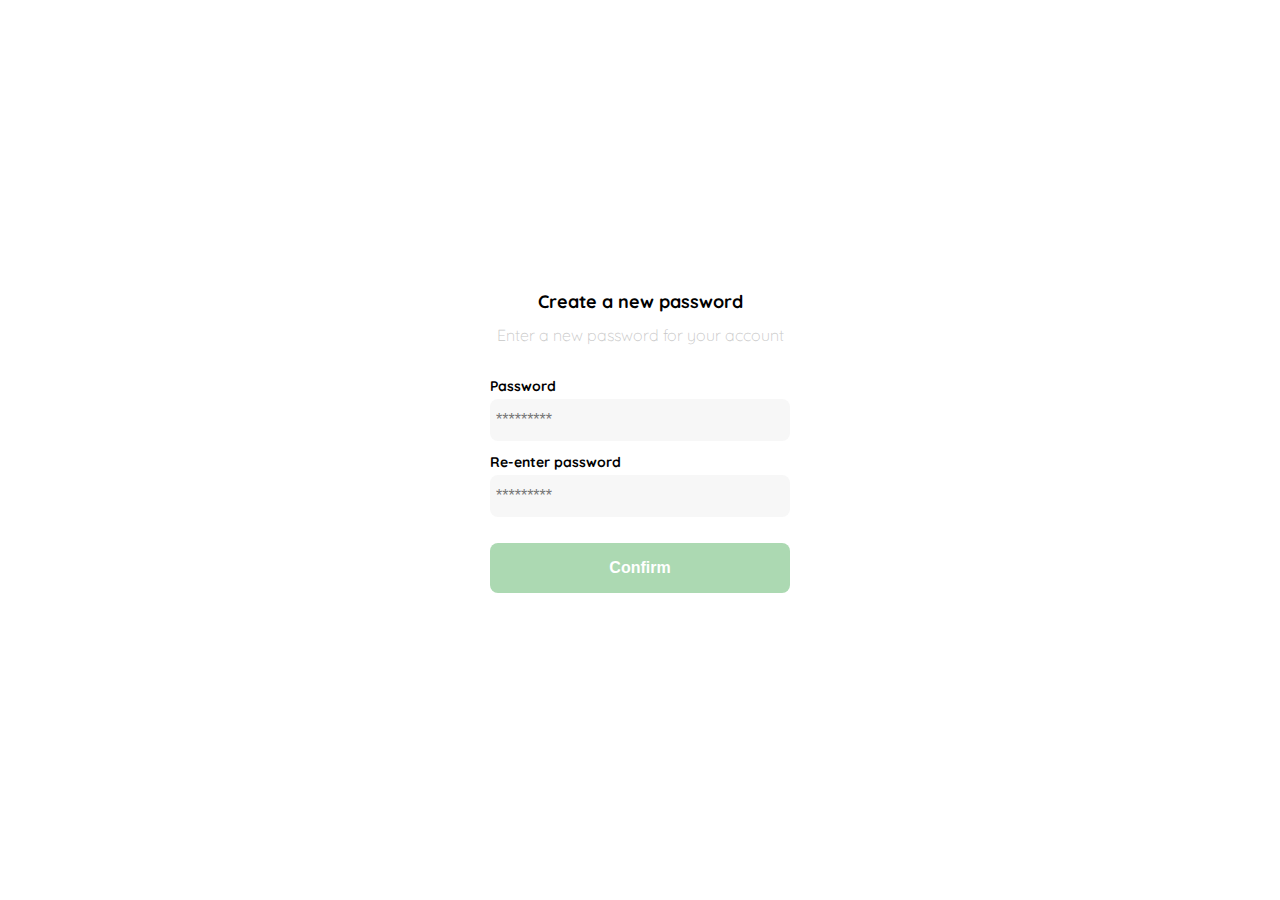
<file: class-1.html>
<!DOCTYPE html>
<html lang="en">
<head>
    <meta charset="UTF-8">
    <meta http-equiv="X-UA-Compatible" content="IE=edge">
    <meta name="viewport" content="width=device-width, initial-scale=1.0">
    <link rel="preconnect" href="https://fonts.googleapis.com">
    <link rel="preconnect" href="https://fonts.gstatic.com" crossorigin>
    <link href="https://fonts.googleapis.com/css2?family=Quicksand:wght@300;500;700&display=swap" rel="stylesheet">
    <title>Document</title>
    <style>
        :root {
            --white: #FFFFFF;
            --black: #000000;
            --very-light-pink: #C7C7C7;
            --text-input-field: #F7F7F7;
            --dark: #232830;
            --hospital-green: #ACD9B2;
            --sm: 14px;
            --md: 16px;
            --lg: 18px;
        }
        body {
            margin: 0;
            font-family: 'Quicksand', sans-serif;
        }
        .login {
            width: 100%;
            height: 100vh;
            display: grid;
            place-items: center;
        }
        .form-container {
            display: grid;
            grid-template-rows: auto 1fr auto;
            width: 300px;
        }
        .form {
            display: flex;
            flex-direction: column;
        }
        .logo {
            width: 150px;
            margin-bottom: 48px;
            justify-self: center;
            display: none;
        }
        .title {
            font-size: var(--lg);
            margin-bottom: 12px;
            text-align: center;
        }
        .subtitle {
            color: var(--very-light-pink);
            font-size: var(--md);
            font-weight: 300;
            margin-top: 0;
            margin-bottom: 32px;
            text-align: center;
        }
        .label {
            font-size: var(--sm);
            font-weight: bold;
            margin-bottom: 4px;
        }
        .input {
            background-color: var(--text-input-field);
            border: none;
            border-radius: 8px;
            height: 30px;
            font-size: var(--md);
            padding: 6px;
            margin-bottom: 12px;
        }
        .primary-button {
            background-color: var(--hospital-green);
            border-radius: 8px;
            border: none;
            color: var(--white);
            width: 100%;
            cursor: pointer;
            font-size: var(--md);
            font-weight: bold;
            height: 50px;
        }
        .login-button {
            margin-top: 14px;
            margin-bottom: 30px;
        }
        @media (max-width: 640px) {
            .logo {
                display: block;
            }
        }
    </style>
</head>
<body>
    <div class="login">
        <div class="form-container">
            <img src="./logos/logo_yard_sale.svg" alt="logo" class="logo" />

            <h1 class="title">Create a new password</h1>
            <p class="subtitle">Enter a new password for your account</p>

            <form action="/" class="form">
                <label for="password" class="label">Password</label>
                <input type="password" id="password" placeholder="*********" class="input input-password" />

                <label for="new-password" class="label">Re-enter password</label>
                <input type="password" id="new-password" placeholder="*********" class="input input-password" />

                <input type="submit" value="Confirm" class="primary-button login-button" />
            </form>
        </div>
    </div>
</body>
</html>
</file>
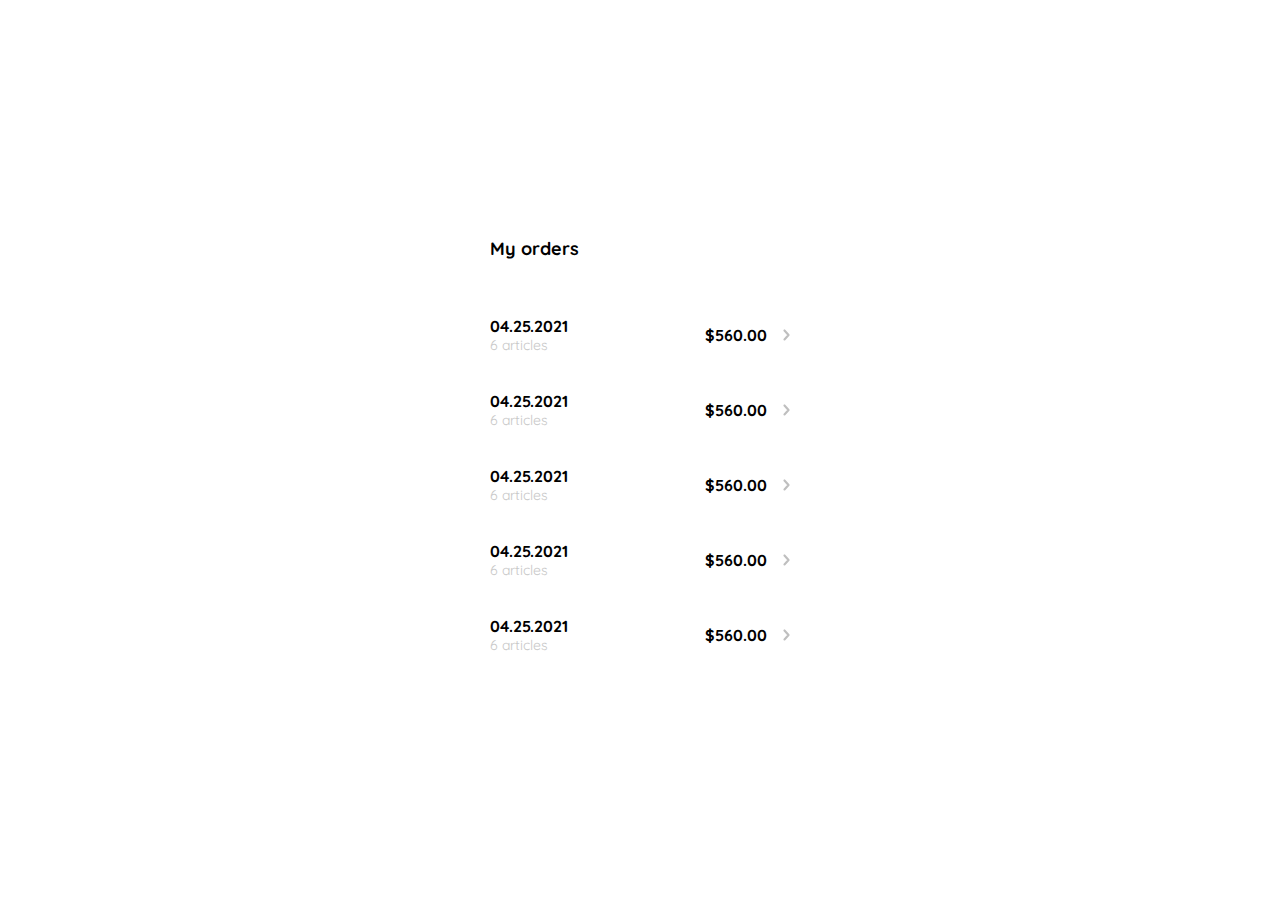
<file: class-10.html>
<!DOCTYPE html>
<html lang="en">
<head>
    <meta charset="UTF-8">
    <meta http-equiv="X-UA-Compatible" content="IE=edge">
    <meta name="viewport" content="width=device-width, initial-scale=1.0">
    <link rel="preconnect" href="https://fonts.googleapis.com">
    <link rel="preconnect" href="https://fonts.gstatic.com" crossorigin>
    <link href="https://fonts.googleapis.com/css2?family=Quicksand:wght@300;500;700&display=swap" rel="stylesheet">
    <title>Document</title>
    <style>
        :root {
            --white: #FFFFFF;
            --black: #000000;
            --very-light-pink: #C7C7C7;
            --text-input-field: #F7F7F7;
            --dark: #232830;
            --hospital-green: #ACD9B2;
            --sm: 14px;
            --md: 16px;
            --lg: 18px;
        }
        body {
            margin: 0;
            font-family: 'Quicksand', sans-serif;
        }
        .my-order {
            width: 100%;
            height: 100vh;
            display: grid;
            place-items: center;
        }
        .title {
            font-size: var(--lg);
            margin-bottom: 40px;
        }
        .my-order-container {
            display: grid;
            grid-template-rows: auto 1fr auto;
            width: 300px;
        }
        .my-order-content {
            display: flex;
            flex-direction: column;
        }
        .order {
            display: grid;
            grid-template-columns: auto 1fr auto;
            gap: 16px;
            align-items: center;
            margin-bottom: 5px;
        }
        .order p:nth-child(1) {
            display: flex;
            flex-direction: column;
        }
        .order p span:nth-child(1) {
            font-size: var(--md);
            font-weight: bold;
        }
        .order p span:nth-child(2) {
            font-size: var(--sm);
            color: var(--very-light-pink);
        }
        .order p:nth-child(2) {
            text-align: end;
            font-weight: bold;
        }
    </style>
</head>
<body>
    <div class="my-order">
        <div class="my-order-container">
            <h1 class="title">My orders</h1>

            <div class="my-order-content">
                <div class="order">
                    <p>
                        <span>04.25.2021</span>
                        <span>6 articles</span>
                    </p>
                    <p>$560.00</p>
                    <img src="./icons/flechita.svg" alt="arrow">
                </div>

                <div class="order">
                    <p>
                        <span>04.25.2021</span>
                        <span>6 articles</span>
                    </p>
                    <p>$560.00</p>
                    <img src="./icons/flechita.svg" alt="arrow">
                </div>

                <div class="order">
                    <p>
                        <span>04.25.2021</span>
                        <span>6 articles</span>
                    </p>
                    <p>$560.00</p>
                    <img src="./icons/flechita.svg" alt="arrow">
                </div>

                <div class="order">
                    <p>
                        <span>04.25.2021</span>
                        <span>6 articles</span>
                    </p>
                    <p>$560.00</p>
                    <img src="./icons/flechita.svg" alt="arrow">
                </div>

                <div class="order">
                    <p>
                        <span>04.25.2021</span>
                        <span>6 articles</span>
                    </p>
                    <p>$560.00</p>
                    <img src="./icons/flechita.svg" alt="arrow">
                </div>
            </div>
        </div>
    </div>
</body>
</html>
</file>
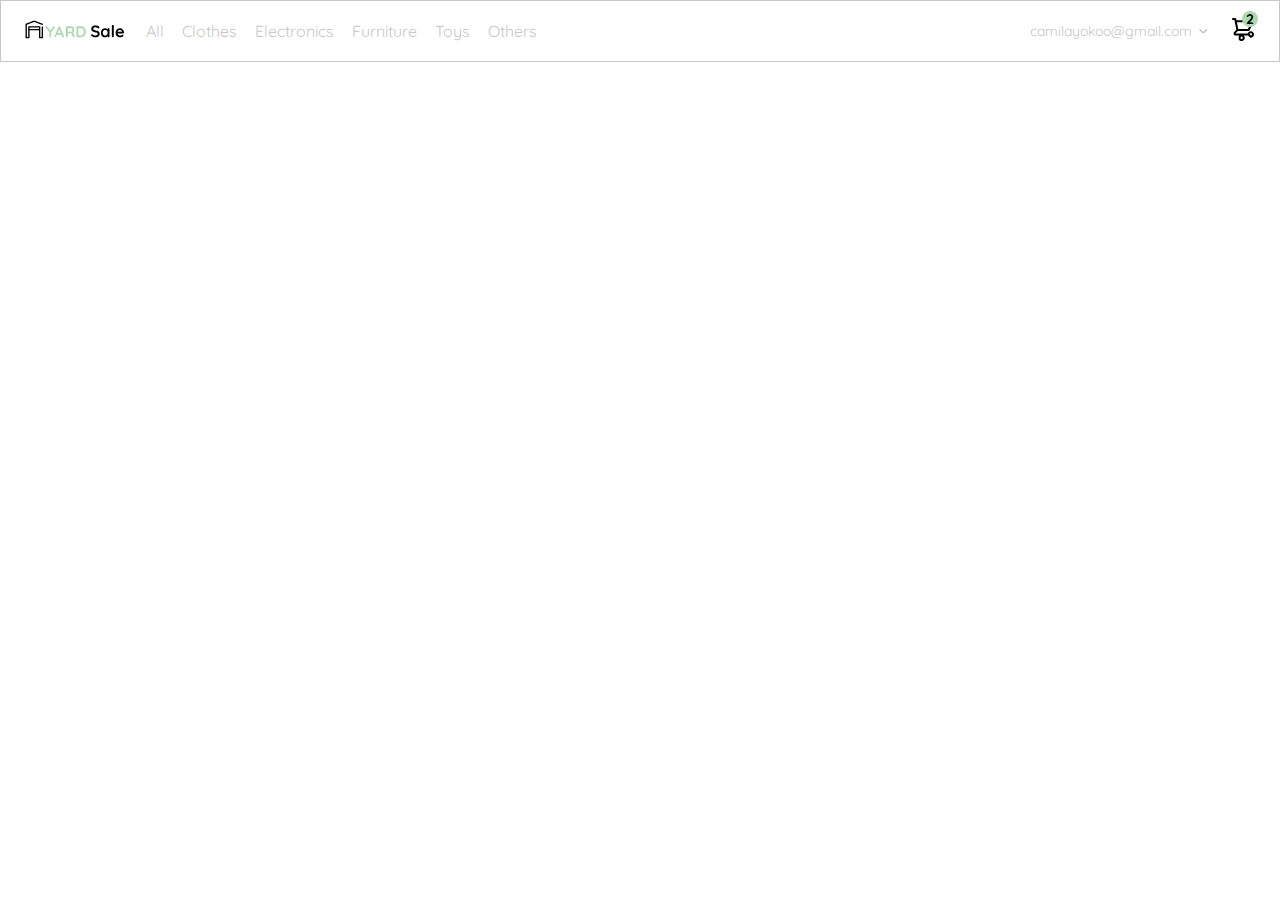
<file: class-11.html>
<!DOCTYPE html>
<html lang="en">
<head>
    <meta charset="UTF-8">
    <meta http-equiv="X-UA-Compatible" content="IE=edge">
    <meta name="viewport" content="width=device-width, initial-scale=1.0">
    <link rel="preconnect" href="https://fonts.googleapis.com">
    <link rel="preconnect" href="https://fonts.gstatic.com" crossorigin>
    <link href="https://fonts.googleapis.com/css2?family=Quicksand:wght@300;500;700&display=swap" rel="stylesheet">
    <title>Document</title>
    <style>
        :root {
            --white: #FFFFFF;
            --black: #000000;
            --very-light-pink: #C7C7C7;
            --text-input-field: #F7F7F7;
            --dark: #232830;
            --hospital-green: #ACD9B2;
            --sm: 14px;
            --md: 16px;
            --lg: 18px;
        }
        body {
            margin: 0;
            font-family: 'Quicksand', sans-serif;
        }
        nav {
            display: flex;
            justify-content: space-between;
            padding: 0 24px;
            border: 1px solid var(--very-light-pink);
        }
        .menu {
            display: none;
        }
        .logo {
            width: 100px;
        }
        .navbar-left ul,
        .navbar-right ul {
            list-style: none;
            padding: 0;
            margin: 0;
            display: flex;
            align-items: center;
            height: 60px;
        }
        .navbar-left {
            display: flex;
        }
        .navbar-left ul {
            margin-left: 12px;
        }
        .navbar-left ul li a,
        .navbar-right ul li a {
            text-decoration: none;
            color: var(--very-light-pink);
            border: 1px solid var(--white);
            padding: 8px;
            border-radius: 8px;
        }
        .navbar-left ul li a:hover,
        .navbar-right ul li a:hover {
            color: var(--hospital-green);
            border: 1px solid var(--hospital-green);
        }
        .navbar-email {
            color: var(--very-light-pink);
            font-size: var(--sm);
            margin-right: 25px;
        }
        .navbar-email img {
            margin-left: 5px;
            transform: rotate(90deg);
            width: 5px;
        }
        .navbar-shopping-cart {
            position: relative;
        }
        .navbar-shopping-cart div {
            width: 16px;
            height: 16px;
            background-color: var(--hospital-green);
            border-radius: 50%;
            font-size: var(--sm);
            font-weight: bold;
            position: absolute;
            top: -6px;
            right: -3px;
            display: flex;
            justify-content: center;
            align-items: center;
        }
        @media (max-width: 640px) {
            .menu {
                display: block;
            }
            .navbar-left ul {
                display: none;
            }
            .navbar-email {
                display: none;
            }
        }
    </style>
</head>
<body>
    <nav>
        <img src="./icons/icon_menu.svg" alt="menu" class="menu" />

        <div class="navbar-left">
            <img src="./logos/logo_yard_sale.svg" alt="logo" class="logo" />

            <ul>
                <li>
                    <a href="/">All</a>
                </li>
                <li>
                    <a href="/">Clothes</a>
                </li>
                <li>
                    <a href="/">Electronics</a>
                </li>
                <li>
                    <a href="/">Furniture</a>
                </li>
                <li>
                    <a href="/">Toys</a>
                </li>
                <li>
                    <a href="/">Others</a>
                </li>
            </ul>
        </div>

        <div class="navbar-right">
            <ul>
                <li class="navbar-email">camilayokoo@gmail.com
                    <img src="./icons/flechita.svg" alt="arrow" />
                </li>
                <li class="navbar-shopping-cart">
                    <img src="./icons/icon_shopping_cart.svg" alt="shopping cart" />
                    <div>2</div>
                </li>
            </ul>
        </div>
    </nav>
</body>
</html>
</file>
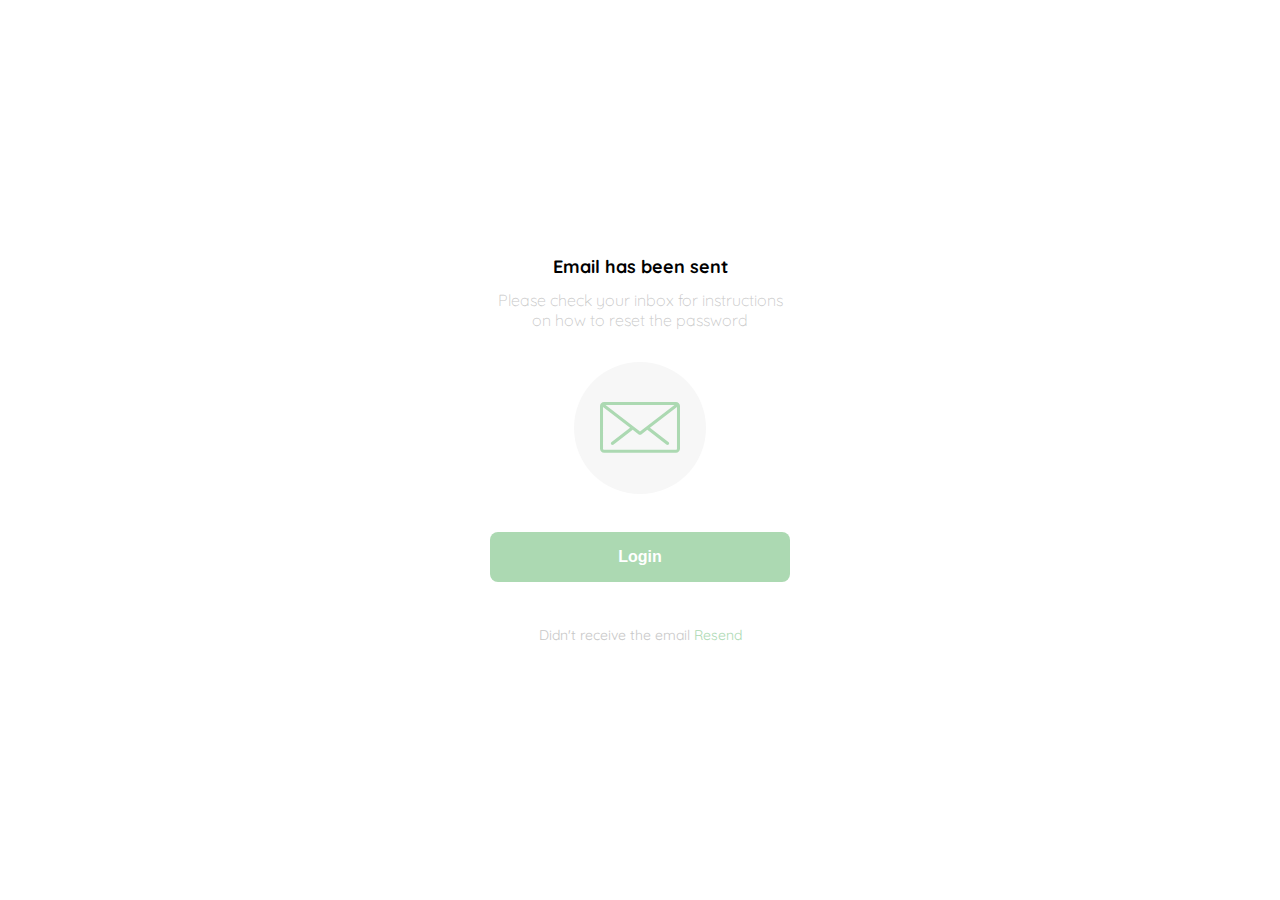
<file: class-2.html>
<!DOCTYPE html>
<html lang="en">
<head>
    <meta charset="UTF-8">
    <meta http-equiv="X-UA-Compatible" content="IE=edge">
    <meta name="viewport" content="width=device-width, initial-scale=1.0">
    <link rel="preconnect" href="https://fonts.googleapis.com">
    <link rel="preconnect" href="https://fonts.gstatic.com" crossorigin>
    <link href="https://fonts.googleapis.com/css2?family=Quicksand:wght@300;500;700&display=swap" rel="stylesheet">
    <title>Document</title>
    <style>
        :root {
            --white: #FFFFFF;
            --black: #000000;
            --very-light-pink: #C7C7C7;
            --text-input-field: #F7F7F7;
            --dark: #232830;
            --hospital-green: #ACD9B2;
            --sm: 14px;
            --md: 16px;
            --lg: 18px;
        }
        body {
            margin: 0;
            font-family: 'Quicksand', sans-serif;
        }
        .login {
            width: 100%;
            height: 100vh;
            display: grid;
            place-items: center;
        }
        .form-container {
            display: grid;
            grid-template-rows: auto 1fr auto;
            width: 300px;
            justify-items: center;
        }
        .logo {
            width: 150px;
            margin-bottom: 48px;
            justify-self: center;
            display: none;
        }
        .title {
            font-size: var(--lg);
            margin-bottom: 12px;
            text-align: center;
        }
        .subtitle {
            color: var(--very-light-pink);
            font-size: var(--md);
            font-weight: 300;
            margin-top: 0;
            margin-bottom: 32px;
            text-align: center;
        }
        .email-image {
            width: 132px;
            height: 132px;
            border-radius: 50%;
            background-color: var(--text-input-field);
            display: flex;
            justify-content: center;
            align-items: center;
            margin-bottom: 24px;
        }
        .email-image img {
            width: 80px;
        }
        .primary-button {
            background-color: var(--hospital-green);
            border-radius: 8px;
            border: none;
            color: var(--white);
            width: 100%;
            cursor: pointer;
            font-size: var(--md);
            font-weight: bold;
            height: 50px;
        }
        .login-button {
            margin-top: 14px;
            margin-bottom: 30px;
        }
        .resend {
            font-size: var(--sm);
        }
        .resend span {
            color: var(--very-light-pink);
        }
        .resend a {
            color: var(--hospital-green);
            text-decoration: none;
        }
        @media (max-width: 640px) {
            .logo {
                display: block;
            }
        }
    </style>
</head>
<body>
    <div class="login">
        <div class="form-container">
            <img src="./logos/logo_yard_sale.svg" alt="logo" class="logo" />

            <h1 class="title">Email has been sent</h1>
            <p class="subtitle">Please check your inbox for instructions on how to reset the password</p>

            <div class="email-image">
                <img src="./icons/email.svg" alt="email">
            </div>

            <button class="primary-button login-button">Login</button>

            <p class="resend">
                <span>Didn't receive the email</span>
                <a href="/">Resend</a>
            </p>
        </div>
    </div>
</body>
</html>
</file>
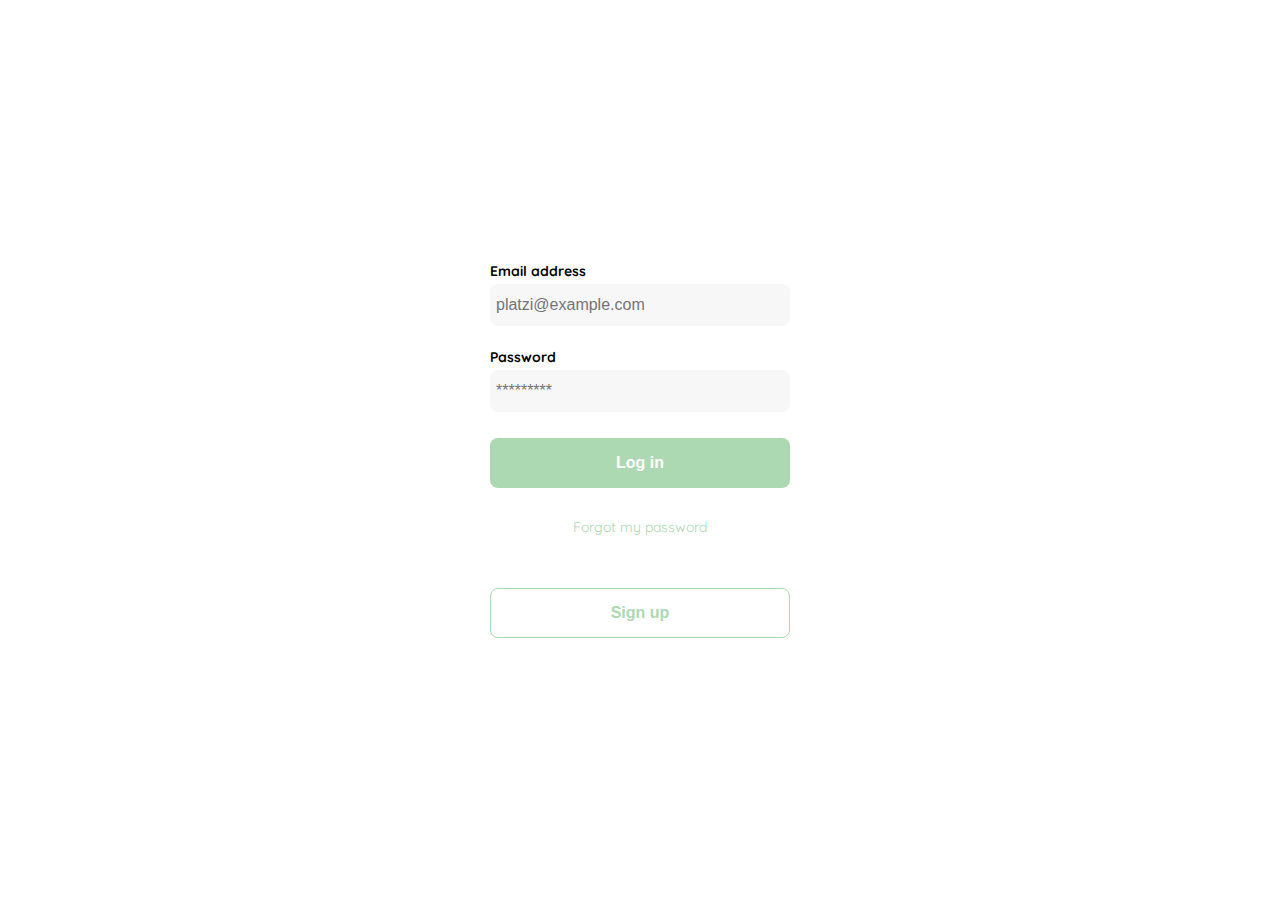
<file: class-3.html>
<!DOCTYPE html>
<html lang="en">
<head>
    <meta charset="UTF-8">
    <meta http-equiv="X-UA-Compatible" content="IE=edge">
    <meta name="viewport" content="width=device-width, initial-scale=1.0">
    <link rel="preconnect" href="https://fonts.googleapis.com">
    <link rel="preconnect" href="https://fonts.gstatic.com" crossorigin>
    <link href="https://fonts.googleapis.com/css2?family=Quicksand:wght@300;500;700&display=swap" rel="stylesheet">
    <title>Document</title>
    <style>
        :root {
            --white: #FFFFFF;
            --black: #000000;
            --very-light-pink: #C7C7C7;
            --text-input-field: #F7F7F7;
            --dark: #232830;
            --hospital-green: #ACD9B2;
            --sm: 14px;
            --md: 16px;
            --lg: 18px;
        }
        body {
            margin: 0;
            font-family: 'Quicksand', sans-serif;
        }
        .login {
            width: 100%;
            height: 100vh;
            display: grid;
            place-items: center;
        }
        .form-container {
            display: grid;
            grid-template-rows: auto 1fr auto;
            width: 300px;
        }
        .form {
            display: flex;
            flex-direction: column;
        }
        .logo {
            width: 150px;
            margin-bottom: 48px;
            justify-self: center;
            display: none;
        }
        .label {
            font-size: var(--sm);
            font-weight: bold;
            margin-bottom: 4px;
        }
        .input {
            background-color: var(--text-input-field);
            border: none;
            border-radius: 8px;
            height: 30px;
            font-size: var(--md);
            padding: 6px;
            margin-bottom: 12px;
        }
        .input-email {
            margin-bottom: 22px;
        }
        .primary-button {
            background-color: var(--hospital-green);
            border-radius: 8px;
            border: none;
            color: var(--white);
            width: 100%;
            cursor: pointer;
            font-size: var(--md);
            font-weight: bold;
            height: 50px;
        }
        .login-button {
            margin-top: 14px;
            margin-bottom: 30px;
        }
        .form a {
            color: var(--hospital-green);
            font-size: var(--sm);
            text-align: center;
            text-decoration: none;
            margin-bottom: 52px;
        }
        .secundary-button {
            background-color: var(--white);
            border-radius: 8px;
            border: 1px solid var(--hospital-green);
            color: var(--hospital-green);
            width: 100%;
            cursor: pointer;
            font-size: var(--md);
            font-weight: bold;
            height: 50px;
        }
        @media (max-width: 640px) {
            .logo {
                display: block;
            }
            .signup-button {
                position: absolute;
                bottom: 30px;
                width: 300px;
            }
        }
    </style>
</head>
<body>
    <div class="login">
        <div class="form-container">
            <img src="./logos/logo_yard_sale.svg" alt="logo" class="logo" />

            <form action="/" class="form">
                <label for="email" class="label">Email address</label>
                <input type="text" id="email" placeholder="platzi@example.com" class="input input-email" />

                <label for="password" class="label">Password</label>
                <input type="password" id="password" placeholder="*********" class="input input-password" />

                <input type="submit" value="Log in" class="primary-button login-button" />
                <a href="/">Forgot my password</a>
            </form>

            <button class="secundary-button signup-button">Sign up</button>
        </div>
    </div>
</body>
</html>
</file>
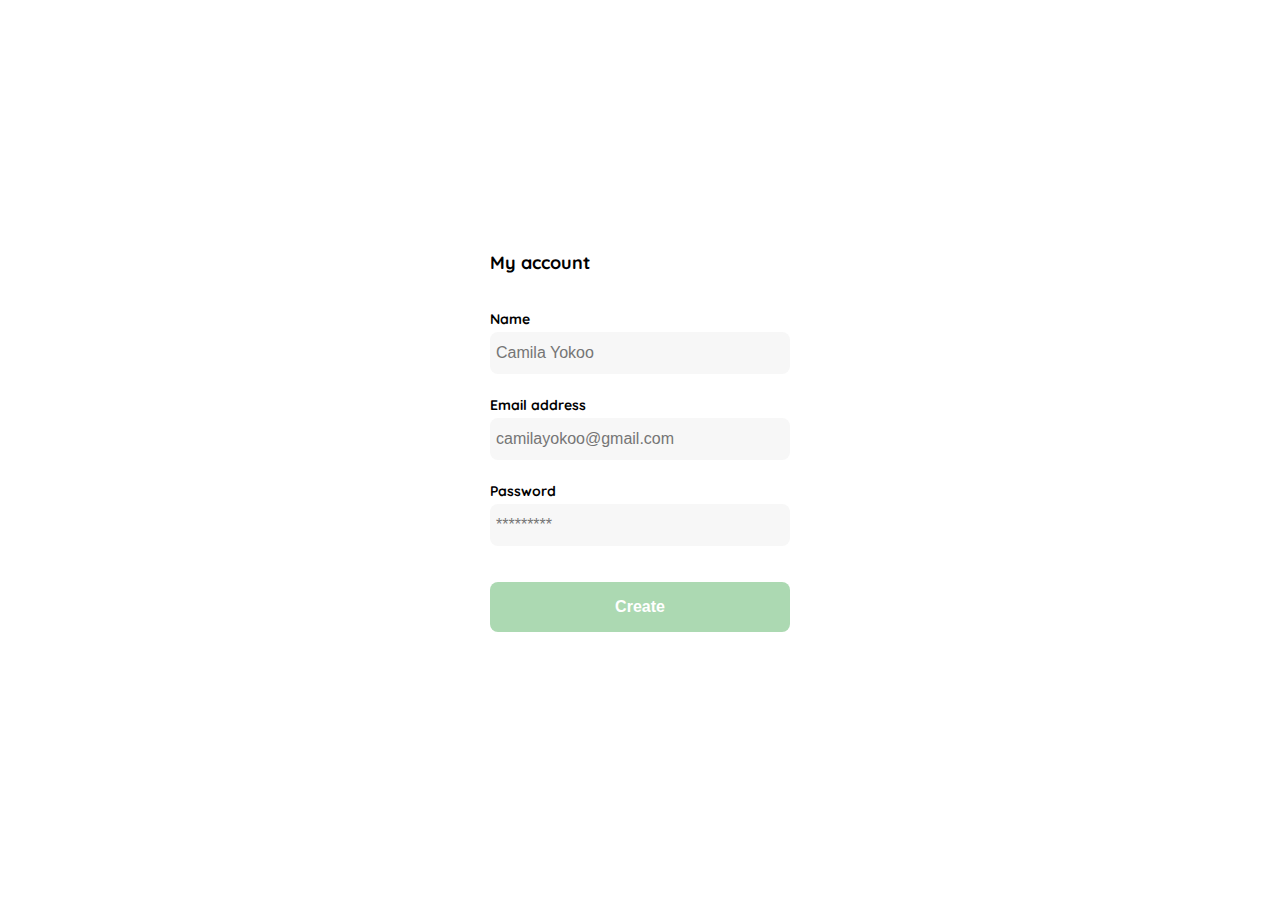
<file: class-4.html>
<!DOCTYPE html>
<html lang="en">
<head>
    <meta charset="UTF-8">
    <meta http-equiv="X-UA-Compatible" content="IE=edge">
    <meta name="viewport" content="width=device-width, initial-scale=1.0">
    <link rel="preconnect" href="https://fonts.googleapis.com">
    <link rel="preconnect" href="https://fonts.gstatic.com" crossorigin>
    <link href="https://fonts.googleapis.com/css2?family=Quicksand:wght@300;500;700&display=swap" rel="stylesheet">
    <title>Document</title>
    <style>
        :root {
            --white: #FFFFFF;
            --black: #000000;
            --very-light-pink: #C7C7C7;
            --text-input-field: #F7F7F7;
            --dark: #232830;
            --hospital-green: #ACD9B2;
            --sm: 14px;
            --md: 16px;
            --lg: 18px;
        }
        body {
            margin: 0;
            font-family: 'Quicksand', sans-serif;
        }
        .login {
            width: 100%;
            height: 100vh;
            display: grid;
            place-items: center;
        }
        .form-container {
            display: grid;
            grid-template-rows: auto 1fr auto;
            width: 300px;
        }
        .form {
            display: flex;
            flex-direction: column;
        }
        .form div {
            display: flex;
            flex-direction: column;
        }
        .title {
            font-size: var(--lg);
            margin-bottom: 36px;
            text-align: start;
        }
        .label {
            font-size: var(--sm);
            font-weight: bold;
            margin-bottom: 4px;
        }
        .input {
            background-color: var(--text-input-field);
            border: none;
            border-radius: 8px;
            height: 30px;
            font-size: var(--md);
            padding: 6px;
            margin-bottom: 12px;
        }
        .input-name,
        .input-email,
        .input-password {
            margin-bottom: 22px;
        }
        .primary-button {
            background-color: var(--hospital-green);
            border-radius: 8px;
            border: none;
            color: var(--white);
            width: 100%;
            cursor: pointer;
            font-size: var(--md);
            font-weight: bold;
            height: 50px;
        }
        .login-button {
            margin-top: 14px;
            margin-bottom: 30px;
        }
        @media (max-width: 640px) {
            .form-container {
                height: 100%;
            }
            .form {
                height: 100%;
                justify-content: space-between;
            }
        }
    </style>
</head>
<body>
    <div class="login">
        <div class="form-container">
            <h1 class="title">My account</h1>

            <form action="/" class="form">
                <div>
                    <label for="name" class="label">Name</label>
                    <input type="text" id="name" placeholder="Camila Yokoo" class="input input-name" />

                    <label for="email" class="label">Email address</label>
                    <input type="text" id="email" placeholder="camilayokoo@gmail.com" class="input input-email" />

                    <label for="password" class="label">Password</label>
                    <input type="password" id="password" placeholder="*********" class="input input-password" />
                </div>

                <input type="submit" value="Create" class="primary-button login-button" />
            </form>
        </div>
    </div>
</body>
</html>
</file>
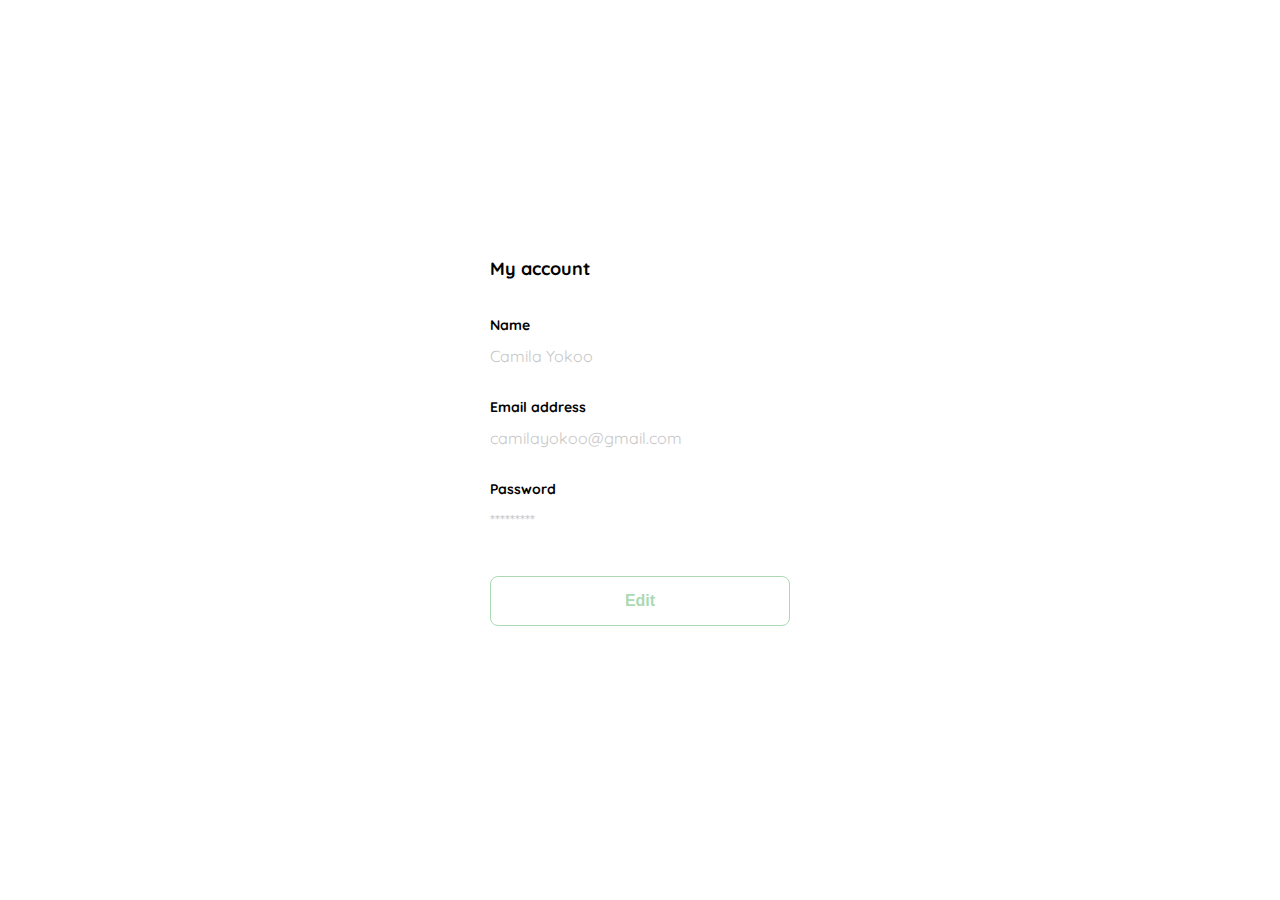
<file: class-5.html>
<!DOCTYPE html>
<html lang="en">
<head>
    <meta charset="UTF-8">
    <meta http-equiv="X-UA-Compatible" content="IE=edge">
    <meta name="viewport" content="width=device-width, initial-scale=1.0">
    <link rel="preconnect" href="https://fonts.googleapis.com">
    <link rel="preconnect" href="https://fonts.gstatic.com" crossorigin>
    <link href="https://fonts.googleapis.com/css2?family=Quicksand:wght@300;500;700&display=swap" rel="stylesheet">
    <title>Document</title>
    <style>
        :root {
            --white: #FFFFFF;
            --black: #000000;
            --very-light-pink: #C7C7C7;
            --text-input-field: #F7F7F7;
            --dark: #232830;
            --hospital-green: #ACD9B2;
            --sm: 14px;
            --md: 16px;
            --lg: 18px;
        }
        body {
            margin: 0;
            font-family: 'Quicksand', sans-serif;
        }
        .login {
            width: 100%;
            height: 100vh;
            display: grid;
            place-items: center;
        }
        .form-container {
            display: grid;
            grid-template-rows: auto 1fr auto;
            width: 300px;
        }
        .form {
            display: flex;
            flex-direction: column;
        }
        .form div {
            display: flex;
            flex-direction: column;
        }
        .title {
            font-size: var(--lg);
            margin-bottom: 36px;
            text-align: start;
        }
        .label {
            font-size: var(--sm);
            font-weight: bold;
            margin-bottom: 4px;
        }
        .value {
            color: var(--very-light-pink);
            font-size: var(--md);
            margin: 8px 0 32px 0;
        }
        .secundary-button {
            background-color: var(--white);
            border-radius: 8px;
            border: 1px solid var(--hospital-green);
            color: var(--hospital-green);
            width: 100%;
            cursor: pointer;
            font-size: var(--md);
            font-weight: bold;
            height: 50px;
        }
        .login-button {
            margin-top: 14px;
            margin-bottom: 30px;
        }
        @media (max-width: 640px) {
            .form-container {
                height: 100%;
            }
            .form {
                height: 100%;
                justify-content: space-between;
            }
        }
    </style>
</head>
<body>
    <div class="login">
        <div class="form-container">
            <h1 class="title">My account</h1>

            <form action="/" class="form">
                <div>
                    <label for="name" class="label">Name</label>
                    <p class="value">Camila Yokoo</p>

                    <label for="email" class="label">Email address</label>
                    <p class="value">camilayokoo@gmail.com</p>

                    <label for="password" class="label">Password</label>
                    <p class="value">*********</p>
                </div>

                <input type="submit" value="Edit" class="secundary-button login-button" />
            </form>
        </div>
    </div>
</body>
</html>
</file>
